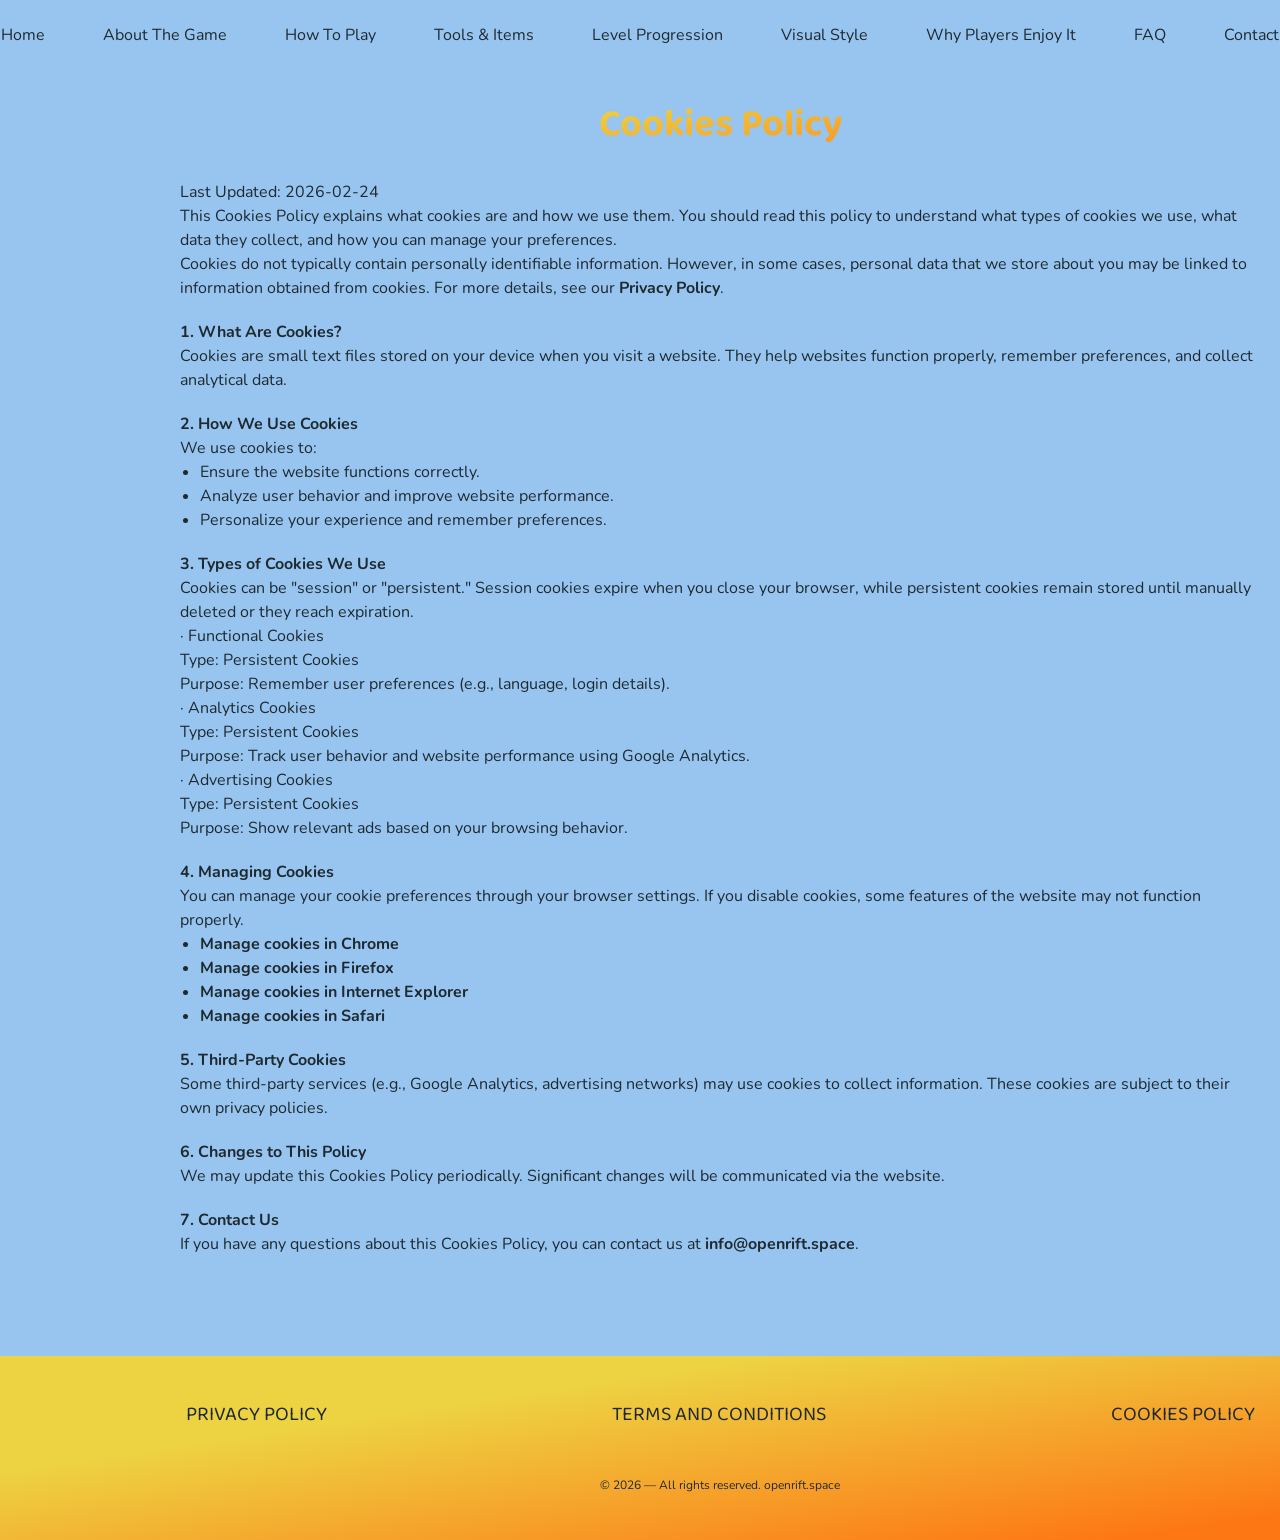
<file: cookies.html>
<!doctype html>
<html lang="en">
  <head>
    <meta charset="UTF-8" />
    <meta name="viewport" content="width=device-width, initial-scale=1.0" />

    <title>Cookies Policy</title>
    <link rel="icon" href="img/Image 500.png" />

    <link rel="stylesheet" type="text/css" href="slick/slick.css" />
    <link rel="stylesheet" href="css/main.css" />
  </head>

  <body>
    <header class="i-v-header">
      <div class="i-v-header-background"></div>
      <nav class="i-v-navigation">
        <ul class="i-v-navigation-list">
          <li class="i-v-navigation-item">
            <a href="/" class="i-v-navigation-link">Home</a>
          </li>
          <li class="i-v-navigation-item">
            <a href="/#about" class="i-v-navigation-link">About The Game</a>
          </li>
          <li class="i-v-navigation-item">
            <a href="/#why" class="i-v-navigation-link">How To Play</a>
          </li>
          <li class="i-v-navigation-item">
            <a href="/#uniqueness" class="i-v-navigation-link">Tools & Items</a>
          </li>

          <li class="i-v-navigation-item">
            <a href="/#how" class="i-v-navigation-link">Level Progression</a>
          </li>
          <li class="i-v-navigation-item">
            <a href="/#gallery" class="i-v-navigation-link">Visual Style</a>
          </li>
          <li class="i-v-navigation-item">
            <a href="/#characters" class="i-v-navigation-link"
              >Why Players Enjoy It</a
            >
          </li>

          <li class="i-v-navigation-item">
            <a href="/#faq" class="i-v-navigation-link">FAQ</a>
          </li>

          <li class="i-v-navigation-item">
            <a href="/#features" class="i-v-navigation-link">Contact</a>
          </li>
        </ul>

        <div class="i-v-header-button-wrapper">
          <a href="/" class="i-v-policy-terms-header-icon-menu"> </a>

          <button type="button" class="i-v-header-icon-button" data-menu-button>
            <svg
              class="i-v-title-img i-v-header-icon i-v-header-icon-menu"
              width="48"
              height="48"
              viewBox="0 0 48 48"
              fill="none"
              xmlns="http://www.w3.org/2000/svg"
            >
              <path
                d="M6 36V33H42V36H6ZM6 25.5V22.5H42V25.5H6ZM6 15V12H42V15H6Z"
                fill="#1F2A30"
              />
            </svg>
            <svg
              class="i-v-header-icon i-v-header-icon-close"
              width="48"
              height="48"
              viewBox="0 0 48 48"
              fill="none"
              xmlns="http://www.w3.org/2000/svg"
            >
              <path
                d="M12.8 38L10 35.2L21.2 24L10 12.8L12.8 10L24 21.2L35.2 10L38 12.8L26.8 24L38 35.2L35.2 38L24 26.8L12.8 38Z"
                fill="#1F2A30"
              />
            </svg>
          </button>
        </div>
      </nav>
    </header>

    <main>
      <section>
        <div class="i-v-policy-terms-container">
          <h1>Cookies Policy</h1>

          <p>Last Updated: 2026-02-24</p>

          <p>
            This Cookies Policy explains what cookies are and how we use them.
            You should read this policy to understand what types of cookies we
            use, what data they collect, and how you can manage your
            preferences. <br />
            Cookies do not typically contain personally identifiable
            information. However, in some cases, personal data that we store
            about you may be linked to information obtained from cookies. For
            more details, see our
            <a class="i-v-email-link" href="/policy.html">Privacy Policy</a>.
          </p>

          <h2>1. What Are Cookies?</h2>

          <p>
            Cookies are small text files stored on your device when you visit a
            website. They help websites function properly, remember preferences,
            and collect analytical data.
          </p>
          <h2>2. How We Use Cookies</h2>
          <p>We use cookies to:</p>
          <ul>
            <li>Ensure the website functions correctly.</li>
            <li>Analyze user behavior and improve website performance.</li>
            <li>Personalize your experience and remember preferences.</li>
          </ul>
          <h2>3. Types of Cookies We Use</h2>

          <p>
            Cookies can be "session" or "persistent." Session cookies expire
            when you close your browser, while persistent cookies remain stored
            until manually deleted or they reach expiration.
          </p>

          <p>· Functional Cookies</p>
          <p>Type: Persistent Cookies</p>
          <p>
            Purpose: Remember user preferences (e.g., language, login details).
          </p>

          <p>· Analytics Cookies</p>
          <p>Type: Persistent Cookies</p>
          <p>
            Purpose: Track user behavior and website performance using Google
            Analytics.
          </p>

          <p>· Advertising Cookies</p>
          <p>Type: Persistent Cookies</p>
          <p>Purpose: Show relevant ads based on your browsing behavior.</p>

          <h2>4. Managing Cookies</h2>
          <p>
            You can manage your cookie preferences through your browser
            settings. If you disable cookies, some features of the website may
            not function properly.
          </p>
          <ul>
            <li>
              <a
                class="i-v-email-link"
                href="https://support.google.com/accounts/answer/32050"
                target="_blank"
                rel=""
                >Manage cookies in Chrome
              </a>
            </li>

            <li>
              <a
                class="i-v-email-link"
                href="https://support.mozilla.org/en-US/kb/clear-cookies-and-site-data-firefox?redirectslug=delete-cookies-remove-info-websites-stored&redirectlocale=en-US"
                target="_blank"
                rel=""
              >
                Manage cookies in Firefox
              </a>
            </li>
            <li>
              <a
                class="i-v-email-link"
                href="https://support.microsoft.com/uk-ua/topic/%D0%B2%D0%B8%D0%B4%D0%B0%D0%BB%D0%B5%D0%BD%D0%BD%D1%8F-%D1%84%D0%B0%D0%B9%D0%BB%D1%96%D0%B2-cookie-%D0%B2-%D0%B1%D1%80%D0%B0%D1%83%D0%B7%D0%B5%D1%80%D1%96-internet-explorer-bca9446f-d873-78de-77ba-d42645fa52fc"
                target="_blank"
                rel=""
              >
                Manage cookies in Internet Explorer
              </a>
            </li>
            <li>
              <a
                class="i-v-email-link"
                href="https://support.apple.com/uk-ua/guide/safari/sfri11471/mac"
                target="_blank"
                rel=""
              >
                Manage cookies in Safari
              </a>
            </li>
          </ul>
          <h2>5. Third-Party Cookies</h2>
          <p>
            Some third-party services (e.g., Google Analytics, advertising
            networks) may use cookies to collect information. These cookies are
            subject to their own privacy policies.
          </p>
          <h2>6. Changes to This Policy</h2>
          <p>
            We may update this Cookies Policy periodically. Significant changes
            will be communicated via the website.
          </p>

          <h2>7. Contact Us</h2>
          <p>
            If you have any questions about this Cookies Policy, you can contact
            us at
            <a class="i-v-email-link" href="mailto:info@openrift.space"
              >info@openrift.space</a
            >.
          </p>
        </div>
      </section>
    </main>
    <footer
      class="i-v-footer"
      style="
        margin: auto;
        background: linear-gradient(351.46deg, #fd7815 6.95%, #edd242 68.75%);
      "
    >
      <div class="i-v-footer-container">
        <div class="i-v-footer-wrapper">
          <a class="i-v-footer-text" href="/policy.html">Privacy Policy</a>
          <a class="i-v-footer-text" href="/terms.html"
            >Terms and Conditions
          </a>
          <a class="i-v-footer-text" href="/cookies.html">Cookies Policy</a>
        </div>
        <p class="i-v-footer-copyright">
          © 2026 — All rights reserved. openrift.space
        </p>
      </div>
    </footer>
    <script src="js/mobile-menu.js"></script>
  </body>
</html>
</file>
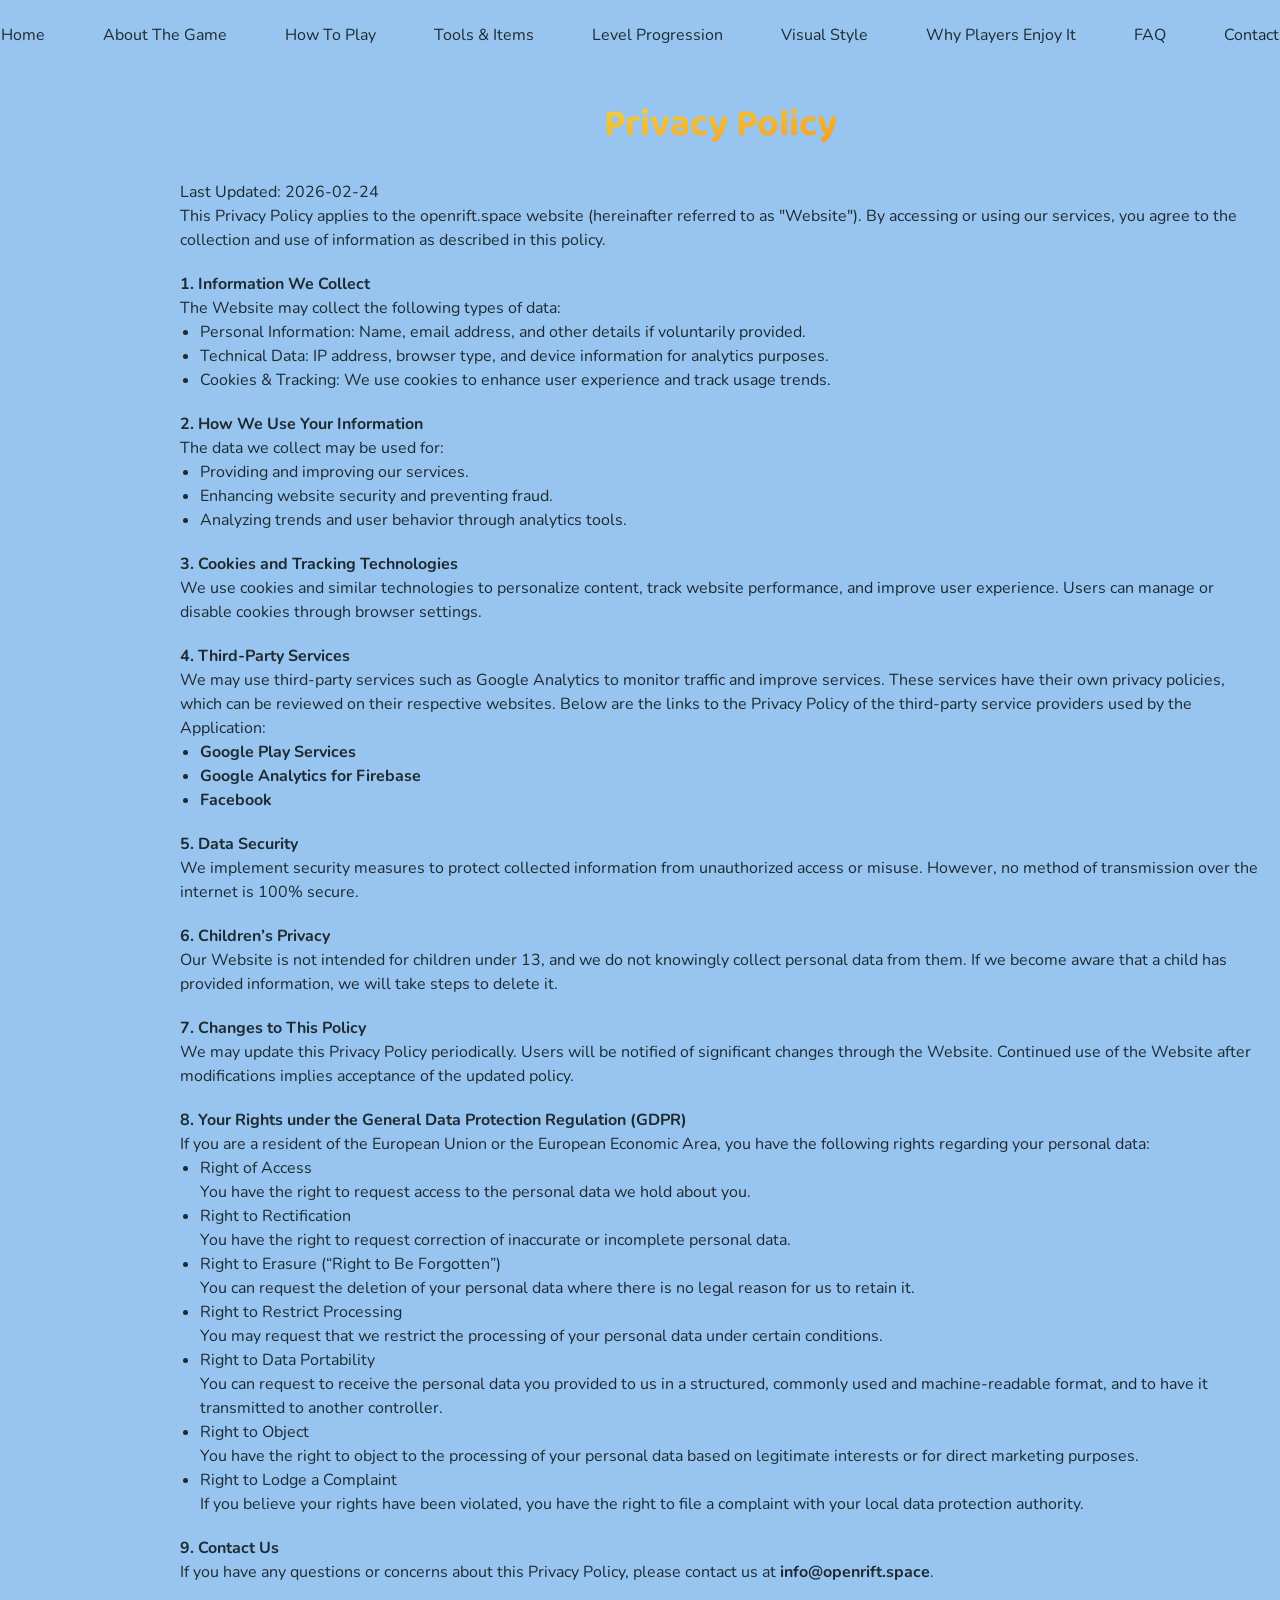
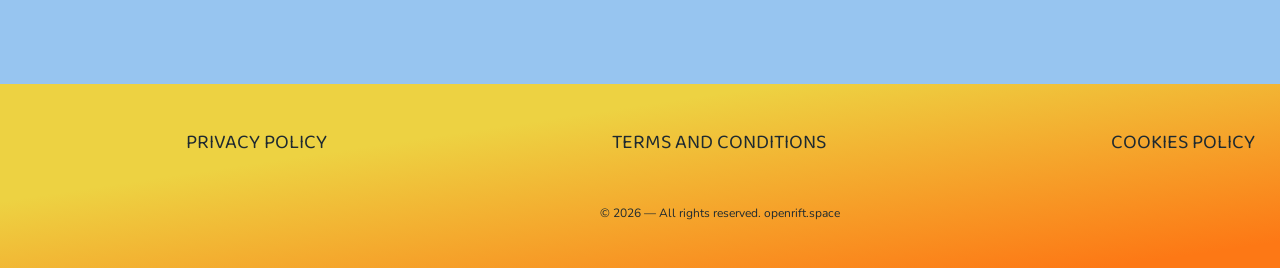
<file: policy.html>
<!doctype html>
<html lang="en">
  <head>
    <meta charset="UTF-8" />
    <meta name="viewport" content="width=device-width, initial-scale=1.0" />

    <title>Privacy Policy</title>
    <link rel="icon" href="img/Image 500.png" />

    <link rel="stylesheet" type="text/css" href="slick/slick.css" />
    <link rel="stylesheet" href="css/main.css" />
  </head>

  <body>
    <header class="i-v-header">
      <div class="i-v-header-background"></div>
      <nav class="i-v-navigation">
        <ul class="i-v-navigation-list">
          <li class="i-v-navigation-item">
            <a href="/" class="i-v-navigation-link">Home</a>
          </li>
          <li class="i-v-navigation-item">
            <a href="/#about" class="i-v-navigation-link">About The Game</a>
          </li>
          <li class="i-v-navigation-item">
            <a href="/#why" class="i-v-navigation-link">How To Play</a>
          </li>
          <li class="i-v-navigation-item">
            <a href="/#uniqueness" class="i-v-navigation-link">Tools & Items</a>
          </li>

          <li class="i-v-navigation-item">
            <a href="/#how" class="i-v-navigation-link">Level Progression</a>
          </li>
          <li class="i-v-navigation-item">
            <a href="/#gallery" class="i-v-navigation-link">Visual Style</a>
          </li>
          <li class="i-v-navigation-item">
            <a href="/#characters" class="i-v-navigation-link"
              >Why Players Enjoy It</a
            >
          </li>

          <li class="i-v-navigation-item">
            <a href="/#faq" class="i-v-navigation-link">FAQ</a>
          </li>

          <li class="i-v-navigation-item">
            <a href="/#features" class="i-v-navigation-link">Contact</a>
          </li>
        </ul>

        <div class="i-v-header-button-wrapper">
          <a href="/" class="i-v-policy-terms-header-icon-menu"> </a>

          <button type="button" class="i-v-header-icon-button" data-menu-button>
            <svg
              class="i-v-title-img i-v-header-icon i-v-header-icon-menu"
              width="48"
              height="48"
              viewBox="0 0 48 48"
              fill="none"
              xmlns="http://www.w3.org/2000/svg"
            >
              <path
                d="M6 36V33H42V36H6ZM6 25.5V22.5H42V25.5H6ZM6 15V12H42V15H6Z"
                fill="#1F2A30"
              />
            </svg>
            <svg
              class="i-v-header-icon i-v-header-icon-close"
              width="48"
              height="48"
              viewBox="0 0 48 48"
              fill="none"
              xmlns="http://www.w3.org/2000/svg"
            >
              <path
                d="M12.8 38L10 35.2L21.2 24L10 12.8L12.8 10L24 21.2L35.2 10L38 12.8L26.8 24L38 35.2L35.2 38L24 26.8L12.8 38Z"
                fill="#1F2A30"
              />
            </svg>
          </button>
        </div>
      </nav>
    </header>

    <main>
      <section>
        <div class="i-v-policy-terms-container">
          <h1>Privacy Policy</h1>

          <p>Last Updated: 2026-02-24</p>
          <p>
            This Privacy Policy applies to the openrift.space website
            (hereinafter referred to as "Website"). By accessing or using our
            services, you agree to the collection and use of information as
            described in this policy.
          </p>
          <h2>1. Information We Collect</h2>
          <p>The Website may collect the following types of data:</p>

          <ul>
            <li>
              Personal Information: Name, email address, and other details if
              voluntarily provided.
            </li>
            <li>
              Technical Data: IP address, browser type, and device information
              for analytics purposes.
            </li>
            <li>
              Cookies & Tracking: We use cookies to enhance user experience and
              track usage trends.
            </li>
          </ul>
          <h2>2. How We Use Your Information</h2>
          <p>The data we collect may be used for:</p>
          <ul>
            <li>Providing and improving our services.</li>
            <li>Enhancing website security and preventing fraud.</li>
            <li>Analyzing trends and user behavior through analytics tools.</li>
          </ul>
          <h2>3. Cookies and Tracking Technologies</h2>
          <p>
            We use cookies and similar technologies to personalize content,
            track website performance, and improve user experience. Users can
            manage or disable cookies through browser settings.
          </p>
          <h2>4. Third-Party Services</h2>
          <p>
            We may use third-party services such as Google Analytics to monitor
            traffic and improve services. These services have their own privacy
            policies, which can be reviewed on their respective websites. Below
            are the links to the Privacy Policy of the third-party service
            providers used by the Application:
          </p>
          <ul>
            <li>
              <a
                class="i-v-email-link"
                href="https://policies.google.com/privacy"
                target="_blank"
                rel=""
                >Google Play Services
              </a>
            </li>
            <li>
              <a
                class="i-v-email-link"
                href="https://firebase.google.com/support/privacy"
                target="_blank"
                rel=""
                >Google Analytics for Firebase
              </a>
            </li>
            <li>
              <a
                class="i-v-email-link"
                href="https://www.facebook.com/about/privacy/update/printable"
                target="_blank"
                rel=""
                >Facebook
              </a>
            </li>
          </ul>
          <h2>5. Data Security</h2>

          <p>
            We implement security measures to protect collected information from
            unauthorized access or misuse. However, no method of transmission
            over the internet is 100% secure.
          </p>

          <h2>6. Children’s Privacy</h2>
          <p>
            Our Website is not intended for children under 13, and we do not
            knowingly collect personal data from them. If we become aware that a
            child has provided information, we will take steps to delete it.
          </p>

          <h2>7. Changes to This Policy</h2>
          <p>
            We may update this Privacy Policy periodically. Users will be
            notified of significant changes through the Website. Continued use
            of the Website after modifications implies acceptance of the updated
            policy.
          </p>
          <h2>
            8. Your Rights under the General Data Protection Regulation (GDPR)
          </h2>
          <p>
            If you are a resident of the European Union or the European Economic
            Area, you have the following rights regarding your personal data:
          </p>
          <ul>
            <li>
              Right of Access <br />
              You have the right to request access to the personal data we hold
              about you.
            </li>
            <li>
              Right to Rectification <br />
              You have the right to request correction of inaccurate or
              incomplete personal data.
            </li>
            <li>
              Right to Erasure (“Right to Be Forgotten”) <br />
              You can request the deletion of your personal data where there is
              no legal reason for us to retain it.
            </li>
            <li>
              Right to Restrict Processing <br />
              You may request that we restrict the processing of your personal
              data under certain conditions.
            </li>
            <li>
              Right to Data Portability <br />You can request to receive the
              personal data you provided to us in a structured, commonly used
              and machine-readable format, and to have it transmitted to another
              controller.
            </li>
            <li>
              Right to Object <br />
              You have the right to object to the processing of your personal
              data based on legitimate interests or for direct marketing
              purposes.
            </li>
            <li>
              Right to Lodge a Complaint <br />
              If you believe your rights have been violated, you have the right
              to file a complaint with your local data protection authority.
            </li>
          </ul>

          <h2>9. Contact Us</h2>

          <p>
            If you have any questions or concerns about this Privacy Policy,
            please contact us at
            <a class="i-v-email-link" href="mailto:info@openrift.space"
              >info@openrift.space</a
            >.
          </p>
        </div>
      </section>
    </main>

    <footer
      class="i-v-footer"
      style="
        margin: auto;
        background: linear-gradient(351.46deg, #fd7815 6.95%, #edd242 68.75%);
      "
    >
      <div class="i-v-footer-container">
        <div class="i-v-footer-wrapper">
          <a class="i-v-footer-text" href="/policy.html">Privacy Policy</a>
          <a class="i-v-footer-text" href="/terms.html"
            >Terms and Conditions
          </a>
          <a class="i-v-footer-text" href="/cookies.html">Cookies Policy</a>
        </div>
        <p class="i-v-footer-copyright">
          © 2026 — All rights reserved. openrift.space
        </p>
      </div>
    </footer>
    <script src="js/mobile-menu.js"></script>
  </body>
</html>
</file>
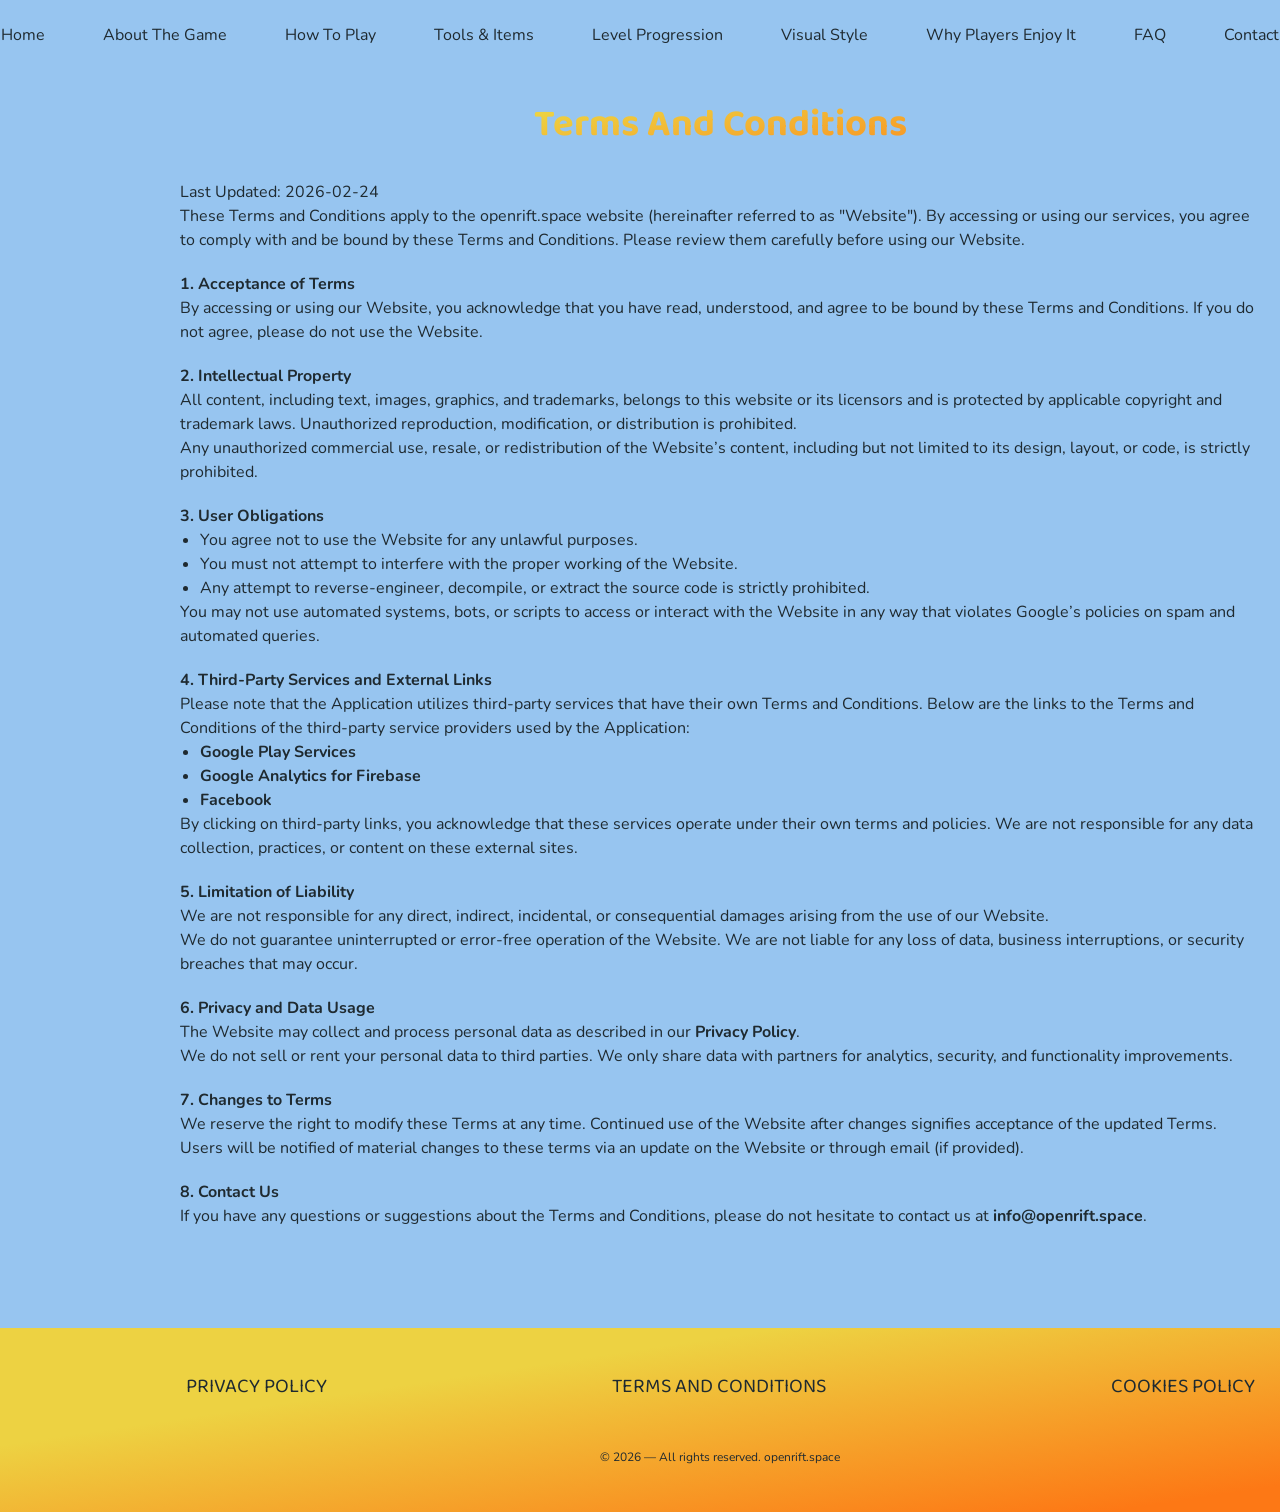
<file: terms.html>
<!doctype html>
<html lang="en">
  <head>
    <meta charset="UTF-8" />
    <meta name="viewport" content="width=device-width, initial-scale=1.0" />

    <title>Terms and Conditions</title>
    <link rel="icon" href="img/Image 500.png" />

    <link rel="stylesheet" type="text/css" href="slick/slick.css" />
    <link rel="stylesheet" href="css/main.css" />
  </head>

  <body>
    <header class="i-v-header">
      <div class="i-v-header-background"></div>
      <nav class="i-v-navigation">
        <ul class="i-v-navigation-list">
          <li class="i-v-navigation-item">
            <a href="/" class="i-v-navigation-link">Home</a>
          </li>
          <li class="i-v-navigation-item">
            <a href="/#about" class="i-v-navigation-link">About The Game</a>
          </li>
          <li class="i-v-navigation-item">
            <a href="/#why" class="i-v-navigation-link">How To Play</a>
          </li>
          <li class="i-v-navigation-item">
            <a href="/#uniqueness" class="i-v-navigation-link">Tools & Items</a>
          </li>

          <li class="i-v-navigation-item">
            <a href="/#how" class="i-v-navigation-link">Level Progression</a>
          </li>
          <li class="i-v-navigation-item">
            <a href="/#gallery" class="i-v-navigation-link">Visual Style</a>
          </li>
          <li class="i-v-navigation-item">
            <a href="/#characters" class="i-v-navigation-link"
              >Why Players Enjoy It</a
            >
          </li>

          <li class="i-v-navigation-item">
            <a href="/#faq" class="i-v-navigation-link">FAQ</a>
          </li>

          <li class="i-v-navigation-item">
            <a href="/#features" class="i-v-navigation-link">Contact</a>
          </li>
        </ul>

        <div class="i-v-header-button-wrapper">
          <a href="/" class="i-v-policy-terms-header-icon-menu"> </a>

          <button type="button" class="i-v-header-icon-button" data-menu-button>
            <svg
              class="i-v-title-img i-v-header-icon i-v-header-icon-menu"
              width="48"
              height="48"
              viewBox="0 0 48 48"
              fill="none"
              xmlns="http://www.w3.org/2000/svg"
            >
              <path
                d="M6 36V33H42V36H6ZM6 25.5V22.5H42V25.5H6ZM6 15V12H42V15H6Z"
                fill="#1F2A30"
              />
            </svg>
            <svg
              class="i-v-header-icon i-v-header-icon-close"
              width="48"
              height="48"
              viewBox="0 0 48 48"
              fill="none"
              xmlns="http://www.w3.org/2000/svg"
            >
              <path
                d="M12.8 38L10 35.2L21.2 24L10 12.8L12.8 10L24 21.2L35.2 10L38 12.8L26.8 24L38 35.2L35.2 38L24 26.8L12.8 38Z"
                fill="#1F2A30"
              />
            </svg>
          </button>
        </div>
      </nav>
    </header>
    <main>
      <section>
        <div class="i-v-policy-terms-container">
          <h1>Terms and Conditions</h1>
          <p>Last Updated: 2026-02-24</p>
          <p>
            These Terms and Conditions apply to the openrift.space website
            (hereinafter referred to as "Website"). By accessing or using our
            services, you agree to comply with and be bound by these Terms and
            Conditions. Please review them carefully before using our Website.
          </p>
          <h2>1. Acceptance of Terms</h2>
          <p>
            By accessing or using our Website, you acknowledge that you have
            read, understood, and agree to be bound by these Terms and
            Conditions. If you do not agree, please do not use the Website.
          </p>
          <h2>2. Intellectual Property</h2>
          <p>
            All content, including text, images, graphics, and trademarks,
            belongs to this website or its licensors and is protected by
            applicable copyright and trademark laws. Unauthorized reproduction,
            modification, or distribution is prohibited. <br />Any unauthorized
            commercial use, resale, or redistribution of the Website’s content,
            including but not limited to its design, layout, or code, is
            strictly prohibited.
          </p>
          <h2>3. User Obligations</h2>
          <ul>
            <li>You agree not to use the Website for any unlawful purposes.</li>
            <li>
              You must not attempt to interfere with the proper working of the
              Website.
            </li>
            <li>
              Any attempt to reverse-engineer, decompile, or extract the source
              code is strictly prohibited.
            </li>
          </ul>
          <p>
            You may not use automated systems, bots, or scripts to access or
            interact with the Website in any way that violates Google’s policies
            on spam and automated queries.
          </p>

          <h2>4. Third-Party Services and External Links</h2>
          <p>
            Please note that the Application utilizes third-party services that
            have their own Terms and Conditions. Below are the links to the
            Terms and Conditions of the third-party service providers used by
            the Application:
          </p>
          <ul>
            <li>
              <a
                class="i-v-email-link"
                href="https://policies.google.com/privacy"
                target="_blank"
                rel=""
                >Google Play Services
              </a>
            </li>
            <li>
              <a
                class="i-v-email-link"
                href="https://firebase.google.com/support/privacy"
                target="_blank"
                rel=""
                >Google Analytics for Firebase
              </a>
            </li>
            <li>
              <a
                class="i-v-email-link"
                href="https://www.facebook.com/about/privacy/update/printable"
                target="_blank"
                rel=""
                >Facebook
              </a>
            </li>
          </ul>

          <p>
            By clicking on third-party links, you acknowledge that these
            services operate under their own terms and policies. We are not
            responsible for any data collection, practices, or content on these
            external sites.
          </p>
          <h2>5. Limitation of Liability</h2>
          <p>
            We are not responsible for any direct, indirect, incidental, or
            consequential damages arising from the use of our Website. <br />
            We do not guarantee uninterrupted or error-free operation of the
            Website. We are not liable for any loss of data, business
            interruptions, or security breaches that may occur.
          </p>
          <h2>6. Privacy and Data Usage</h2>
          <p>
            The Website may collect and process personal data as described in
            our
            <a class="i-v-email-link" href="/policy.html">Privacy Policy</a>.
            <br />We do not sell or rent your personal data to third parties. We
            only share data with partners for analytics, security, and
            functionality improvements.
          </p>
          <h2>7. Changes to Terms</h2>
          <p>
            We reserve the right to modify these Terms at any time. Continued
            use of the Website after changes signifies acceptance of the updated
            Terms. <br />
            Users will be notified of material changes to these terms via an
            update on the Website or through email (if provided).
          </p>

          <h2>8. Contact Us</h2>
          <p>
            If you have any questions or suggestions about the Terms and
            Conditions, please do not hesitate to contact us at

            <a class="i-v-email-link" href="mailto:info@openrift.space"
              >info@openrift.space</a
            >.
          </p>
        </div>
      </section>
    </main>
    <footer
      class="i-v-footer"
      style="
        margin: auto;
        background: linear-gradient(351.46deg, #fd7815 6.95%, #edd242 68.75%);
      "
    >
      <div class="i-v-footer-container">
        <div class="i-v-footer-wrapper">
          <a class="i-v-footer-text" href="/policy.html">Privacy Policy</a>
          <a class="i-v-footer-text" href="/terms.html"
            >Terms and Conditions
          </a>
          <a class="i-v-footer-text" href="/cookies.html">Cookies Policy</a>
        </div>
        <p class="i-v-footer-copyright">
          © 2026 — All rights reserved. openrift.space
        </p>
      </div>
    </footer>
    <script src="js/mobile-menu.js"></script>
  </body>
</html>
</file>
<file: css/main.css>
@import url("https://fonts.googleapis.com/css2?family=Baloo+2:wght@400..800&family=Inter:ital,opsz,wght@0,14..32,100..900;1,14..32,100..900&family=Nunito:ital,wght@0,200..1000;1,200..1000&display=swap");

*,
*::before,
*::after {
  box-sizing: border-box;
}
html {
  scroll-behavior: smooth;
}

body {
  margin: 0;
  background: #97c5f0;

  color: #1f2a30;
}

h1,
h2,
h3,
h4,
h5,
h6,
p {
  margin: 0;
}

ul,
ol {
  margin: 0;
  padding: 0;
  list-style: none;
}
dl,
dt,
dd {
  margin: 0;
  padding: 0;
}
img {
  display: block;
  height: auto;
}
figure {
  margin: 0;
  padding: 0;
  border: 0;
}
.list {
  list-style: none;
}

button,
a {
  cursor: pointer;
}

.button:hover {
  scale: 120%;
}

.i-v-header.is-open .i-v-header-background {
  left: 0;
}
.i-v-header-button-wrapper {
  margin-left: auto;
}
.i-v-header-icon {
  display: none;
}

.i-v-header-icon-button {
  display: -webkit-box;
  display: -ms-flexbox;
  display: flex;
  background-color: transparent;
  border: none;
  border-radius: 50%;
}
.i-v-navigation-list.is-open {
  right: 0;
}
.i-v-header-icon-menu {
  display: block;
}

.i-v-header-icon-button.is-open .i-v-header-icon-menu {
  display: none;
}

.i-v-header-icon-button.is-open .i-v-header-icon-close {
  display: block;
}

.i-v-header {
  position: fixed;
  width: 100%;
  z-index: 5;
  transition: background-color 0.3s ease;
  background: transparent;
  display: flex;
  height: auto;
  background: transparent;
}

.i-v-header-background {
  position: absolute;
  top: 0;
  right: 0;
  bottom: 0;
  left: 100%;
  z-index: -1;
  transition: left 0.3s ease;
  background: transparent;
  background: #edd242;
}
.i-v-header.is-open .i-v-header-background {
  left: 0;
}
.i-v-header-button-wrapper {
  margin-right: auto;
  display: flex;
  align-items: center;
  justify-content: space-between;
}

.i-v-header-icon-menu {
  display: block;
}

.i-v-header-icon-button.is-open .i-v-header-icon-menu {
  display: none;
}

.i-v-header-icon-button.is-open .i-v-header-icon-close {
  display: block;
}

.i-v-navigation {
  display: -ms-flexbox;
  -webkit-box-orient: vertical;
  -webkit-box-direction: normal;
  -ms-flex-direction: column;
  flex-direction: column;
  -webkit-box-align: center;
  -ms-flex-align: center;
  align-items: center;
  -webkit-box-flex: 1;
  -ms-flex: 1;
  flex: 1;
  padding: 10px 12px;
  position: relative;
}

.i-v-navigation-list {
  display: flex;
  flex-direction: column;
  align-items: start;
  position: absolute;
  top: 100%;
  right: -100%;
  width: 100%;
  height: auto;
  transition: 0.3s;
  z-index: 999;
  padding: 66px 0px 66px 128px;

  gap: 26px;
  background: linear-gradient(351.46deg, #fd7815 6.95%, #edd242 68.75%);
}

.i-v-navigation-list.is-open {
  right: 0;
}

.i-v-navigation-link {
  transition: all 0.3s ease-in-out;
  text-decoration: none;
  color: #1f2a30;
  font-family: Nunito;
  font-weight: 400;
  font-style: Regular;
  font-size: 16px;
  leading-trim: NONE;
  line-height: 150%;
  letter-spacing: 0%;
  display: inline-block;
  transition: transform 0.3s ease;
}

.i-v-navigation-link:hover,
.i-v-navigatioт-link:focus {
  transform: scale(1.1);
}

.i-v-header.is-open {
  background-color: transparent;
}

.i-v-navigation-img {
  display: none;
}

@media screen and (min-width: 1200px) {
  .i-v-navigation-img {
    display: block;
  }
  .i-v-policy-terms-header-icon-menu {
    display: none;
  }
  .i-v-header-button-wrapper {
    display: none;
  }
  .i-v-header {
    width: 100%;
    height: 70px;
    padding: 0;
    display: flex;
    align-items: center;
    justify-content: center;
    z-index: 1000;
  }

  .i-v-header-icon-button {
    display: none;
  }
  .i-v-navigation {
    display: flex;
    flex-direction: row;
    flex: 1;
    padding: 0;
    width: 1440px;
    padding: 0 0px;
    margin: auto;
  }

  .i-v-navigation-list {
    background-color: transparent;
    flex-direction: row;
    display: flex;
    position: static;
    width: 1440px;
    margin: auto;
    padding-block: 0;
    flex: 1;
    gap: 58px;
    height: 0px;
    display: flex;
    justify-content: center;
    align-items: center;
    justify-content: center;
    padding: 0;
  }

  .i-v-navigation-item-desk {
    display: none;
  }
}

.i-v-home {
  width: 375px;

  margin: 0px auto 0;
  padding-top: 42px;
}
.i-v-home-container {
  width: 335px;
  height: 719px;
  background-repeat: no-repeat;
  background-size: cover;
  background-position: center;
  background-image: url("/img/Home\ mobile.png");

  margin: auto;
}

.i-v-home-container-top {
  padding-top: 82px;
  display: flex;
  flex-direction: column;
  align-items: center;
  gap: 28px;
}
.i-v-home-title-img {
  width: 335px;
  height: 312px;
}

.i-v-home-link {
  transition: all 0.3s ease-in-out;
}
.i-v-home-img {
  width: 243px;
  height: 70px;
}

.i-v-home-link:hover {
  transform: scale(1.1);
}

@media screen and (min-width: 1201px) {
  .i-v-home {
    width: 1440px;

    margin: 0px auto 0;
    padding-top: 0px;
  }
  .i-v-home-container {
    width: 1440px;
    height: 823px;
    background-repeat: no-repeat;
    background-size: cover;
    background-position: center;
    background-image: url("/img/Home.png");

    margin: auto;
  }

  .i-v-home-container-top {
    padding: 148px 926px 0 80px;
    display: flex;
    flex-direction: column;
    align-items: center;
    gap: 52px;
  }
  .i-v-home-title-img {
    width: 434px;
    height: 405px;
  }
}
.i-v-about {
  margin: auto;
  width: 375px;
  padding: 119px 20px 0;
}
.i-v-about-container {
  width: 335px;
  height: 660px;
  background-repeat: no-repeat;
  background-size: cover;
  background-position: center;
  background-image: url("/img/About\ the\ game.png");

  margin: auto;
}
.i-v-about-title {
  font-family: "Baloo 2", sans-serif;
  font-weight: 700;
  font-style: Bold;
  font-size: 38px;
  leading-trim: NONE;
  line-height: 120%;
  letter-spacing: 0%;
  text-align: center;
  text-transform: capitalize;

  background: linear-gradient(351.46deg, #fd7815 6.95%, #edd242 68.75%);
  -webkit-background-clip: text;
  -webkit-text-fill-color: transparent;
}
.i-v-about-title-two {
  font-family: "Baloo 2", sans-serif;
  font-weight: 500;
  font-style: Medium;
  font-size: 20px;
  leading-trim: NONE;
  line-height: 120%;
  letter-spacing: 0%;
  text-align: center;
  text-transform: uppercase;
  padding: 32px 0 333px;
}
.i-v-about-text {
  font-family: Nunito;
  font-weight: 400;
  font-style: Regular;
  font-size: 16px;
  leading-trim: NONE;
  line-height: 150%;
  letter-spacing: 0%;
}

.i-v-about-text-bold {
  font-family: Nunito;
  font-weight: 700;
  font-style: Bold;
  font-size: 16px;
  leading-trim: NONE;
  line-height: 150%;
  letter-spacing: 0%;
}
.i-v-about-img {
  display: none;
}
@media screen and (min-width: 1200px) {
  .i-v-about {
    margin: auto;
    width: 1440px;
    padding: 150px 80px 0;
  }

  .i-v-about-container {
    width: 1280px;
    height: 293px;
    position: relative;
    background-image: url("/img/About\ Section.png");

    margin: auto;
  }
  .i-v-about-img {
    display: block;
    position: absolute;
    bottom: -18px;
    right: 392px;
  }
  .i-v-about-title-two {
    padding: 38px 0 16px;
  }
  .i-v-about-text-left {
    text-align: left;
    width: 630px;
  }
}
.i-v-why {
  margin: auto;
  width: 375px;
  padding: 80px 0 0;
}

.i-v-why-container {
  width: 375px;
  height: 448px;
  margin: auto;
  padding: 0 20px;

  background-repeat: no-repeat;
  background-size: cover;
  background-position: center;
  background-image: url("/img/How\ to\ play.png");
}
.i-v-why-list {
  padding-top: 72px;
  display: flex;
  flex-direction: column;
  gap: 20px;
}
.i-v-why-item {
  display: flex;
  flex-direction: column;
  gap: 12px;
}
.i-v-why-img {
  width: 24px;
}
.i-v-why-text-bold {
  display: flex;
  align-items: center;
  gap: 12px;
  font-weight: 500;
  font-style: Medium;
  font-size: 20px;
  leading-trim: NONE;
  line-height: 120%;
  letter-spacing: 0%;
  text-transform: uppercase;
  font-family: "Baloo 2", sans-serif;
}
.i-v-why-text {
  font-family: Inter;
  font-weight: 400;
  font-style: Regular;
  font-size: 12px;
  leading-trim: NONE;
  line-height: 100%;
  letter-spacing: 0%;
}

@media screen and (min-width: 1200px) {
  .i-v-why {
    margin: auto;
    width: 1440px;
    padding: 150px 0 0;
  }

  .i-v-why-container {
    width: 1280px;
    height: 324px;
    margin: auto;
    padding: 0 82px;

    background-image: url("/img/How\ to\ play\ \(1\).png");
  }
  .i-v-why-list {
    padding-top: 101px;
    display: flex;
    flex-direction: row;
    gap: 100px;
  }
  .i-v-why-item {
    width: 305px;
  }
  .i-v-why-img {
    width: 24px;
  }
  .i-v-why-text-bold {
    display: flex;
    align-items: center;
    gap: 12px;
    font-weight: 500;
    font-style: Medium;
    font-size: 20px;
    leading-trim: NONE;
    line-height: 120%;
    letter-spacing: 0%;
    text-transform: uppercase;
    font-family: "Baloo 2", sans-serif;
  }
  .i-v-why-text {
    font-family: Inter;
    font-weight: 400;
    font-style: Regular;
    font-size: 12px;
    leading-trim: NONE;
    line-height: 120%;
    letter-spacing: 0%;
  }
}

.i-v-uniqueness {
  margin: auto;
  width: 375px;
  padding: 80px 0 0;
}
.i-v-uniqueness-container {
  margin: auto;
  width: 335px;
  height: 1293px;
  background-repeat: no-repeat;
  background-size: cover;
  background-position: center;
  background-image: url("/img/Tools\ section.png");
}
.i-v-uniqueness-text {
  font-family: "Baloo 2", sans-serif;
  padding: 357px 0 16px;
  font-weight: 400;
  font-style: Regular;
  font-size: 20px;
  leading-trim: NONE;
  line-height: 120%;
  letter-spacing: 0%;
  text-align: center;
  text-transform: uppercase;
}
.i-v-uniqueness-text-two {
  padding-left: 69px;
  font-family: Nunito;
  font-weight: 700;
  font-style: Bold;
  font-size: 16px;
  leading-trim: NONE;
  line-height: 150%;
  letter-spacing: 0%;
}
.i-v-uniqueness-list {
  padding-top: 14px;
  display: flex;
  flex-direction: column;
  gap: 20px;
  align-items: center;
}
.i-v-uniqueness-item {
}
.i-v-uniqueness-img {
}
.i-v-uniqueness-text-bold {
  font-family: Nunito;
  font-weight: 400;
  font-style: Regular;
  font-size: 16px;
  leading-trim: NONE;
  line-height: 150%;
  letter-spacing: 0%;
  text-align: center;
  padding-top: 4px;
}
.i-v-uniqueness-text-three {
  font-family: Nunito;
  font-weight: 700;
  font-style: Bold;
  font-size: 16px;
  leading-trim: NONE;
  line-height: 150%;
  letter-spacing: 0%;
  text-align: center;
  padding-top: 20px;
}

@media screen and (min-width: 1200px) {
  .i-v-uniqueness {
    margin: auto;
    width: 1440px;
    padding: 150px 80 0;
  }
  .i-v-uniqueness-container {
    margin: auto;
    width: 1280px;
    height: 598px;
    position: relative;
    background-image: url("/img/Tools\ section\ \(1\).png");
  }
  .i-v-uniqueimg {
    display: block;
    position: absolute;
    bottom: 107px;
    right: 738px;
  }
  .i-v-uniqueness-text {
    font-family: "Baloo 2", sans-serif;
    padding: 38px 0 28px 650px;
    text-align: left;
  }
  .i-v-uniqueness-text-two {
    padding-left: 650px;
  }
  .i-v-uniqueness-list {
    padding-left: 650px;
    padding-top: 16px;
    display: flex;
    flex-direction: row;
    flex-wrap: wrap;
    gap: 20px;
    align-items: start;
  }

  .i-v-uniqueness-text-three {
    font-family: Nunito;
    font-weight: 700;
    font-style: Bold;
    font-size: 16px;
    leading-trim: NONE;
    line-height: 150%;
    letter-spacing: 0%;
    text-align: left;
    padding-top: 28px;
    padding-left: 650px;
    padding-right: 108px;
  }
}
.i-v-how {
  margin: auto;
  width: 375px;
  padding: 80px 0 0;
}
.i-v-how-container {
  margin: auto;
  width: 355px;

  height: 985px;
  background-repeat: no-repeat;
  background-size: cover;
  background-position: center;
  background-image: url("/img/Level\ progression.png");
}
.i-v-how-text-bold {
  font-family: "Baloo 2", sans-serif;

  font-weight: 400;
  font-style: Regular;
  font-size: 20px;
  leading-trim: NONE;
  line-height: 120%;
  letter-spacing: 0%;
  text-align: center;
  text-transform: uppercase;
  padding: 391px 0 20px;
}

.i-v-how-text {
  font-family: Nunito;
  font-weight: 700;
  font-style: Bold;
  font-size: 16px;
  leading-trim: NONE;
  line-height: 150%;
  letter-spacing: 0%;
  text-align: center;
}
.i-v-how-list {
  padding-top: 12px;
  display: flex;
  flex-direction: column;
  align-items: center;
}

.i-v-how-item {
  font-family: Nunito;
  font-weight: 400;
  font-style: Regular;
  font-size: 16px;
  leading-trim: NONE;
  line-height: 150%;
  letter-spacing: 0%;
  text-align: center;
  width: 335px;
  height: 56px;
  padding: 10px;
  background-repeat: no-repeat;
  background-size: cover;
  background-position: center;
  background-image: url("/img/Container\ \(1\).png");
}

@media screen and (min-width: 1200px) {
  .i-v-how {
    margin: auto;
    width: 1440px;
    padding: 150px 0 0;
  }
  .i-v-how-container {
    margin: auto;
    width: 1280px;

    height: 633px;
    background-repeat: no-repeat;
    background-size: cover;
    background-position: center;
    background-image: url("/img/Leven\ progression.png");
  }
  .i-v-how-text-bold {
    padding: 38px 217px 80px;
  }

  .i-v-how-list {
    padding-top: 20px;
    display: flex;
    flex-direction: column;
    align-items: center;
    gap: 10px;
  }

  .i-v-how-item {
    width: 414px;
    height: 50px;

    padding: 10px;

    background-image: url("/img/Container\ \(2\).png");
  }
}

.i-v-characters {
  margin: auto;
  width: 375px;
  padding-top: 80px;
}
.i-v-characters-container {
  padding: 20px 7px 0;
  margin: auto;
  width: 349px;
  height: 567px;
  background-repeat: no-repeat;
  background-size: cover;
  background-position: center;
  background-image: url("/img/Why\ Players\ Enjoy\ It\ \(1\).png");
}
.i-v-characters-title {
  padding: 0 20px;
}
.i-v-characters-text-bold {
  font-family: "Baloo 2", sans-serif;
  font-weight: 500;
  font-style: Medium;
  font-size: 20px;
  leading-trim: NONE;
  line-height: 120%;
  letter-spacing: 0%;
  text-align: center;
  text-transform: uppercase;
  padding: 200px 0 16px;
}

.i-v-characters-text {
  font-family: Nunito;
  font-weight: 400;
  font-style: Regular;
  font-size: 16px;
  leading-trim: NONE;
  line-height: 150%;
  letter-spacing: 0%;
  text-align: center;
}

@media screen and (min-width: 1200px) {
  .i-v-characters {
    margin: auto;
    width: 1440px;
    padding-top: 150px;
  }
  .i-v-characters-container {
    padding: 36px 108px 0;
    margin: auto;
    width: 1294px;
    height: 310px;

    background-image: url("/img/Why\ Players\ Enjoy\ It\ \(2\).png");
  }
  .i-v-characters-title {
    padding: 0 0px;
    text-align: left;
  }
  .i-v-characters-text-bold {
    padding: 30px 0 20px;
  }
  .i-v-characters-t {
    text-align: left;
    width: 506px;
  }
}

.i-v-faq-container {
  padding: 80px 20px 0px;
  width: 375px;
  margin: auto;
}
.i-v-faq-list {
  padding-top: 32px;
  display: flex;
  flex-direction: column;
}

.i-v-faq-item {
}

.i-v-faq-question {
  padding: 8px 12px;
  font-family: Nunito;
  font-weight: 700;
  font-style: Bold;
  font-size: 16px;
  leading-trim: NONE;
  line-height: 150%;
  letter-spacing: 0%;
  margin-bottom: 4px;
  width: 335px;
  height: auto;
  display: flex;
  justify-content: space-between;
  align-items: center;
  background-repeat: no-repeat;
  background-size: 100% 100%;
  background-position: center;
  background-image: url("/img/Header.png");
}

.i-v-faq-answer {
  margin-bottom: -10px;
}
.i-v-toggle-button {
  background: none;
  border: none;
  cursor: pointer;
}

.i-v-toggle-button img {
  width: 24px;
  transition: transform 0.3s ease;
}
.i-v-faq-answer {
  background: #b4dbff;

  font-family: Nunito;
  font-weight: 400;
  font-style: Regular;
  font-size: 16px;
  leading-trim: NONE;
  line-height: 150%;
  letter-spacing: 0%;
  max-height: 0;
  overflow: hidden;
  transition:
    max-height 0.4s ease,
    opacity 0.4s ease;
  opacity: 0;
  border: 1px solid #fd7815;

  border-radius: 12px;

  padding: 8px;
}

.i-v-faq-answer.open {
  max-height: 200px;
  opacity: 1;

  margin-bottom: 16px;
}

.i-v-toggle-button img.rotated {
  transform: rotate(180deg);
}
@media screen and (min-width: 1200px) {
  .i-v-faq-container {
    padding: 150px 405px 0;
    width: 1440px;
    margin: auto;
  }
  .i-v-faq-list {
    padding-top: 30px;
  }

  .i-v-faq-item {
  }

  .i-v-faq-question {
    padding: 8px 12px;

    width: 630px;

    background-image: url("/img/Header\ \(2\).png");
  }
  .i-v-faq-answer {
    font-family: Nunito;
    font-weight: 400;
    font-style: Regular;
    font-size: 16px;
    leading-trim: NONE;
    line-height: 150%;
    letter-spacing: 0%;
    max-height: 0;
    overflow: hidden;
    transition:
      max-height 0.4s ease,
      opacity 0.4s ease;
    opacity: 0;
    border: 1px solid #fd7815;

    border-radius: 12px;

    padding: 12px 20px;
  }
}

.i-v-gallery-container {
  width: 375px;
  margin: auto;
  padding: 80px 20px 0;
}
.i-v-gallery-list {
  width: auto;
  padding-top: 32px;
}

.i-v-gallery-item {
  width: 197px;
  height: 350px;
  border-radius: 12px;

  overflow: hidden;
  position: relative;
  margin: 0 10px;
}

.i-v-gallery-image {
  width: 100%;
  height: 100%;
  object-fit: cover;
  object-position: center;
}
.i-v-gallery-button-container {
  display: none;
}
@media screen and (min-width: 1200px) {
  .i-v-gallery-button-container {
    display: flex;
    align-items: center;
    justify-content: center;
    gap: 40px;
  }

  .i-v-gallery-button {
    background-color: transparent;
    border: none;
    padding: 0;
    -webkit-transition: scale 0.3s ease;
    transition: scale 0.3s ease;
  }
  .i-v-gallery-button-icon {
    width: 36px;
    height: 72px;
  }
  .i-v-gallery-button:hover {
    scale: 120%;
  }

  .i-v-gallery-container {
    width: 1440px;
    margin: auto;
    padding: 150px 80px 0px;
  }
  .i-v-gallery-item {
    width: 197px;
    height: 350px;
  }

  .i-v-gallery-list {
    padding: 38px 0 24px;
  }
}

.i-v-features-container {
  width: 375px;
  margin: auto;
  padding: 80px 20px;
}

.i-v-features-text-bold {
  font-family: Nunito;
  font-weight: 400;
  font-style: Regular;
  font-size: 16px;
  leading-trim: NONE;
  line-height: 150%;
  letter-spacing: 0%;
  text-align: center;
  padding: 32px 0 16px;
}

.i-v-features-text {
  font-family: "Baloo 2", sans-serif;
  font-weight: 500;
  font-style: Medium;
  font-size: 20px;
  leading-trim: NONE;
  line-height: 120%;
  letter-spacing: 0%;
  text-align: center;
  text-transform: uppercase;

  display: block;
}

@media screen and (min-width: 1200px) {
  .i-v-features-container {
    width: 1440px;
    margin: auto;
    padding: 150px 297px;
  }
  .i-v-features-text-bold {
    padding: 38px 0 24px;
  }
}

.i-v-policy-terms-container {
  padding: 126px 20px 80px;
  width: 375px;
  margin: auto;
  font-family: Nunito;
  font-weight: 400;
  font-style: Regular;
  font-size: 16px;
  leading-trim: NONE;
  line-height: 150%;
  letter-spacing: 0%;
}

.i-v-policy-terms-container h1 {
  font-family: "Baloo 2", sans-serif;
  font-weight: 700;
  font-style: Bold;
  font-size: 38px;
  leading-trim: NONE;
  line-height: 120%;
  letter-spacing: 0%;
  text-align: center;
  text-transform: capitalize;
  background: linear-gradient(351.46deg, #fd7815 6.95%, #edd242 68.75%);
  -webkit-background-clip: text;
  -webkit-text-fill-color: transparent;
  margin-bottom: 32px;
}
.i-v-policy-terms-container h2 {
  margin: top 20px;
  padding-top: 20px;
  font-family: Nunito;
  font-weight: 700;
  font-style: Bold;
  font-size: 16px;
  leading-trim: NONE;
  line-height: 150%;
  letter-spacing: 0%;
}
.i-v-policy-terms-container ul {
  list-style-type: disc;
  margin-left: 20px;
}

.i-v-email-link {
  color: inherit;
  text-decoration: none;
  font-family: Nunito;
  font-weight: 700;
  font-style: Bold;
  font-size: 16px;
  leading-trim: NONE;
  line-height: 150%;
  letter-spacing: 0%;
}
@media screen and (min-width: 1200px) {
  .i-v-policy-terms-container {
    padding: 102px 180px 100px;
    width: 1440px;
  }
  .i-v-policy-terms-container h1 {
    font-family: Baloo 2;
    font-weight: 700;
    font-style: Bold;
    font-size: 38px;
    leading-trim: NONE;
    line-height: 120%;
    letter-spacing: 0%;
    text-align: center;
    text-transform: capitalize;
  }
}

.i-v-footer-container {
  width: 375px;
  padding: 33px 20px;
  margin: auto;
  display: flex;
  flex-direction: column;
  justify-content: center;
  align-items: start;
  gap: 18px;
}

.i-v-footer-wrapper {
  display: flex;
  flex-direction: column;

  gap: 16px;
}

.i-v-footer-text {
  text-decoration: none;
  color: inherit;
  font-family: "Baloo 2", sans-serif;
  font-weight: 400;
  font-style: Regular;
  font-size: 20px;
  leading-trim: NONE;
  line-height: 120%;
  letter-spacing: 0%;
  text-transform: uppercase;
}

.i-v-footer-copyright {
  font-family: Nunito;
  font-weight: 400;
  font-style: Regular;
  font-size: 12px;
  leading-trim: NONE;
  line-height: 150%;
  letter-spacing: 0%;
}

@media screen and (min-width: 1200px) {
  .i-v-footer-container {
    width: 1440px;
    padding: 46px 180px;

    flex-direction: column;

    align-items: center;
    gap: 50px;
  }

  .i-v-footer-wrapper {
    display: flex;
    flex-direction: row;
    align-items: center;
    gap: 285px;
  }

  .i-v-footer-text {
    font-weight: 400;
    font-style: Regular;
    font-size: 20px;
    leading-trim: NONE;
    line-height: 120%;
    letter-spacing: 0%;
    text-transform: uppercase;
  }

  .i-v-footer-copyright {
    font-family: Nunito;
    font-weight: 400;
    font-style: Regular;
    font-size: 12px;
    leading-trim: NONE;
    line-height: 150%;
    letter-spacing: 0%;
    text-align: center;
  }
}

.i-v-cookie-popup {
  position: fixed;
  bottom: 10px;
  width: 375px;
  padding: 38px 16px 110px;

  background: linear-gradient(351.46deg, #fd7815 6.95%, #edd242 68.75%);

  z-index: 1000;
  display: none;
}

.i-v-cookie-popup-text-two {
  font-family: Nunito;
  font-weight: 400;
  font-style: Regular;
  font-size: 16px;
  leading-trim: NONE;
  line-height: 150%;
  letter-spacing: 0%;
  text-align: center;
  vertical-align: middle;
}

.i-v-cookie-button-container {
  padding: 30px 0 0;
  margin: auto;
  display: flex;
  flex-direction: column;
  align-items: center;
  justify-content: center;
  gap: 24px;
}

.i-v-cookie-button {
  border: none;
  background-color: transparent;
  border: 1px solid #1f2a30;
  width: 295px;
  height: 72px;
  border-radius: 40px;
  padding-top: 24px;
  padding-right: 48px;
  padding-bottom: 24px;
  padding-left: 48px;
  border-width: 1px;
  font-family: "Baloo 2", sans-serif;
  font-weight: 400;
  font-style: Regular;
  font-size: 20px;
  leading-trim: NONE;
  line-height: 120%;
  letter-spacing: 0%;
  text-transform: uppercase;
}

#accept-cookies {
  background: #1f2a30;
  color: #edd242;
}

.i-v-close-popup {
  position: absolute;
  top: 10px;
  right: 10px;
  font-size: 20px;
  cursor: pointer;
}

@media screen and (min-width: 1200px) {
  .i-v-cookie-popup-container {
    display: flex;
    align-items: center;
    justify-content: center;
    gap: 180px;
  }

  .i-v-cookie-popup-text-two {
    font-family: Nunito;
    font-weight: 400;
    font-style: Regular;
    font-size: 16px;
    leading-trim: NONE;
    line-height: 150%;
    letter-spacing: 0%;
    text-align: center;
    vertical-align: middle;

    width: 595px;
  }

  .i-v-cookie-button-container {
    padding: 0;
    margin: auto;
    display: flex;
    flex-direction: row;
    gap: 26px;
  }

  .i-v-cookie-popup {
    position: fixed;
    bottom: 10px;
    width: 1440px;
    padding: 20px 34px;
    display: none;
  }
}
</file>
